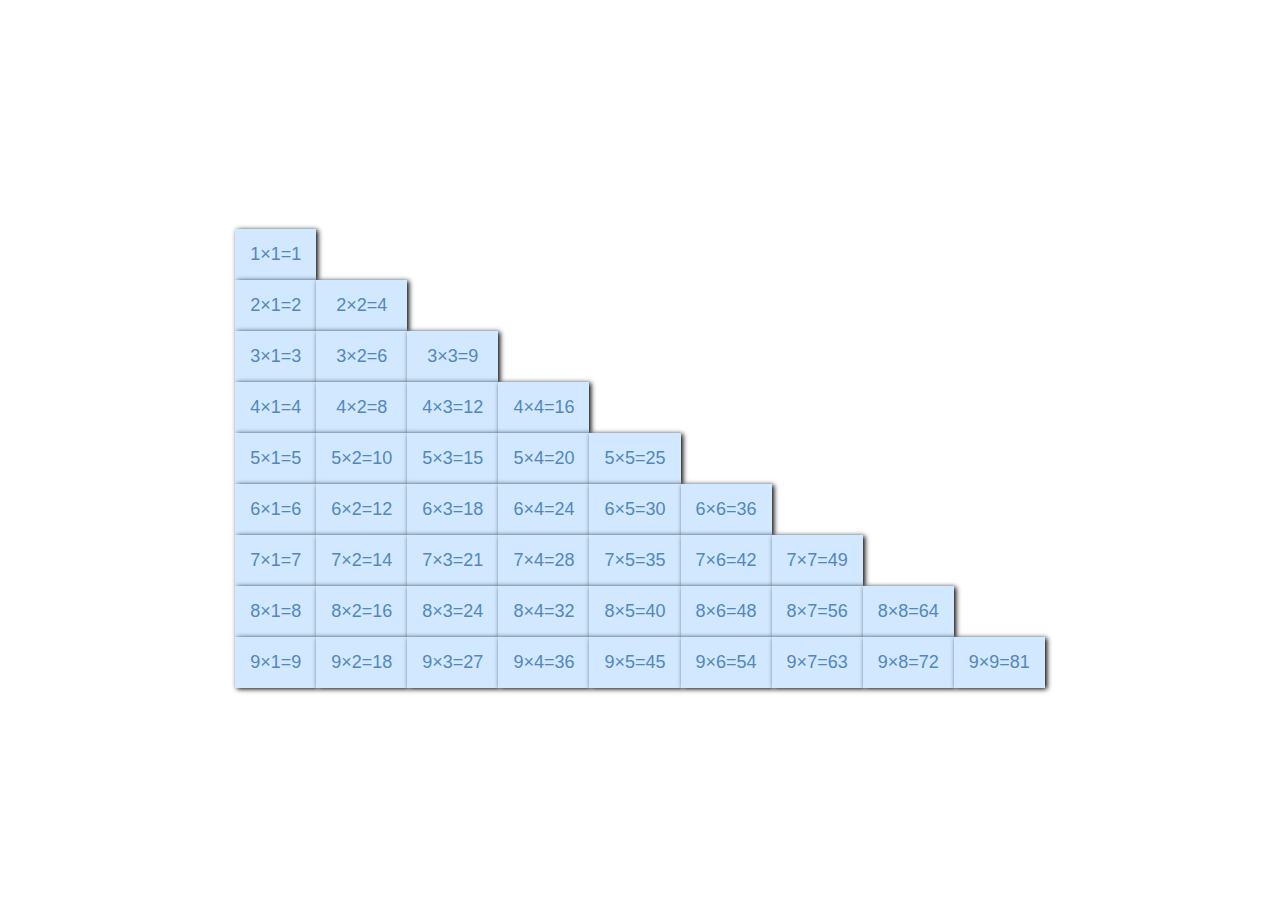
<file: js生成乘法表/chengfabiao.html>
<!DOCTYPE html>

<html>

    <head>
        <meta charset="UTF-8">
        <title></title>
        <style>
            table {
                border: none;
                border-collapse: collapse;
            }
            tr:hover td {
                background: #ffe8d1;
                color: rgb(192, 142, 192);
            }
            td:hover {
                background: #ffc080 !important;
                color: #fff !important;
            }
            table td {
                border: none;
                padding: 15px;
                text-align: center;
                background: #d1e8ff;
                color: #5387bb;
                box-shadow: 2px 1px 5px #000;
                font-size: 18px;
                font-family: arial;
                font-weight: lighter;
                transition: 0.3s;
            }
            html, body {
                height: 100%;
                min-height: 200px;
                overflow: hidden;
            }
            div.content {
                height: 100%;
                display: flex;
                justify-content: center;
                align-items: center;
            }
        </style>
    </head>

    <body>
        <div class="content">
            <table id="mult"></table>
        </div>
        <script>
            (function createMultTable() {
                var multTable = document.getElementById("mult");
                for(let i = 1; i <= 9; i++) {
                    var col = document.createElement('tr');
                    for(let j = 1; j <= i; j++) {
                        var text = document.createTextNode(i + '×' + j + '=' + i * j);
                        var td = document.createElement("td");
                        td.appendChild(text);
                        col.appendChild(td);
                    }
                    multTable.appendChild(col);
                }
            })();
            (function() {
                var judgeZhiShu = function(num) {
                    for(let i = 2; i < num; i++) {
                        if(num % i == 0)
                            return false;
                    }
                    return true;
                }
                for(let i = 2; i <= 200; i++) {
                	var flag = true;
					if(judgeZhiShu(i))
						console.log(i);
                }
            })();
        </script>
    </body>

</html>
</file>
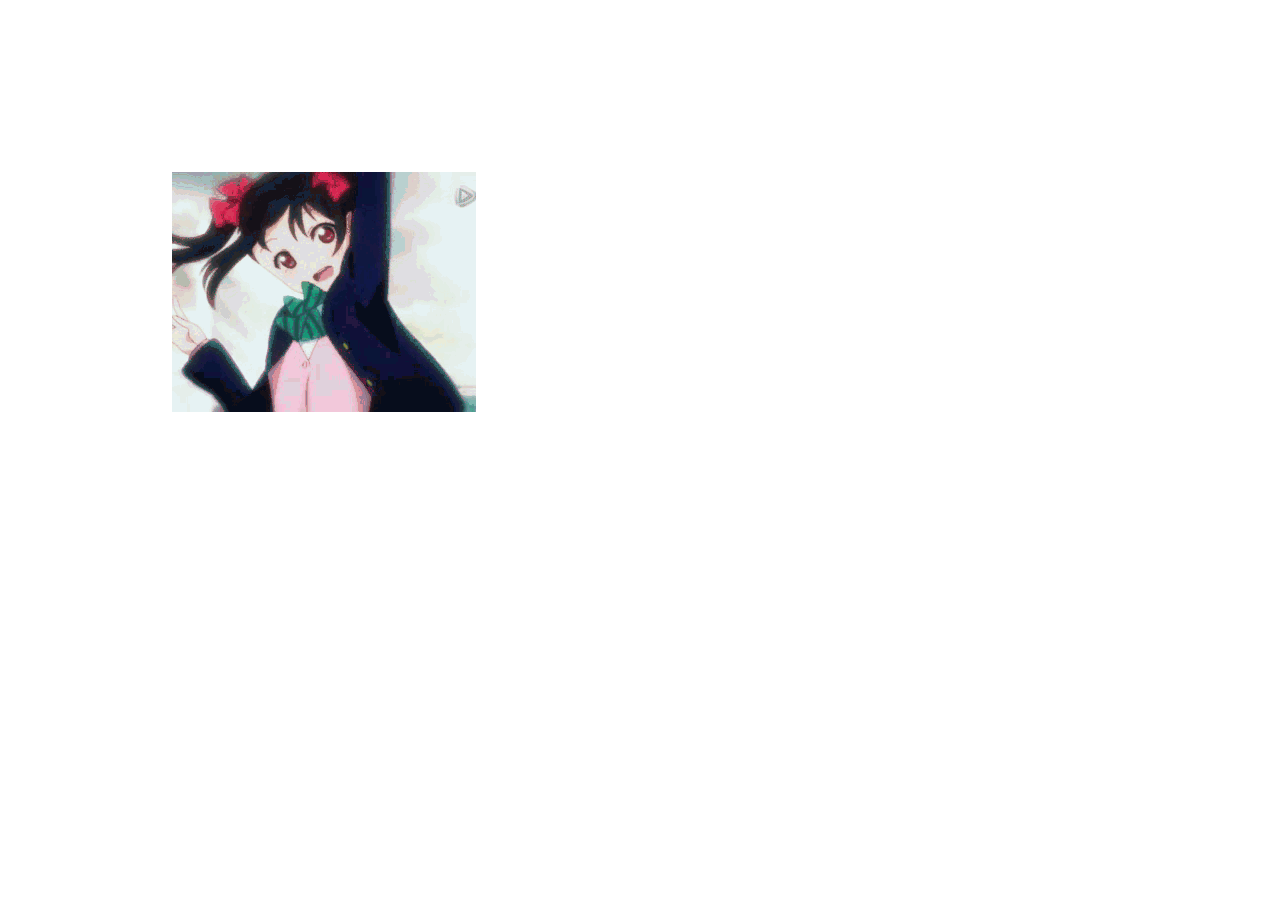
<file: 一直反弹移动的图片/homework.html>
<!DOCTYPE html>
<html>
<head lang="en">
    <meta charset="UTF-8">
    <title>???</title>
    <style>
        #move{
            position:absolute;
            width: 304px;
            height:240px;
            background-image: url(nico.jpg);
        }
    </style>
</head>
<body>
<div id="move"></div>
<script>
	var move = function(){
	    var elem = document.getElementById("move");
	    elem.style.top = "0px";
	    elem.style.left = "0px";
	    var elem_width = elem.st
	    var xSpeed = 1, ySpeed = 1;
	    var win_width = window.innerWidth;
	    var win_height = window.innerHeight;
	    var elem_width = parseFloat(getStyle(elem, "width"));
	    var elem_height = parseFloat(getStyle(elem, "height"));
	    window.onresize = function(){
	    	win_width = window.innerWidth;
	    	win_height = window.innerHeight;
	    }
	    setInterval(function(){
	        elem.style.left = parseInt(elem.style.left) + xSpeed + "px";
	        elem.style.top = parseInt(elem.style.top) + ySpeed + "px";
	        //x轴的移动速度在left==窗口宽度-元素宽度，或者是left<0时变为相反数
	        if(parseInt(elem.style.left)==(win_width-elem_width) || parseInt(elem.style.left)<0){
	            xSpeed = -xSpeed;
	        }
	        if(parseInt(elem.style.top)==(win_height-elem_height) || parseInt(elem.style.top)<0){
	            ySpeed = -ySpeed;
	        }
	        //如果改动窗口时使图片越界，重置图片位置
	        if(parseInt(elem.style.left)>win_width-elem_width || parseInt(elem.style.top)>win_height-elem_height){
	        	elem.style.top = "0px";
				elem.style.left = "0px";
	        }
	    },1);
	}
	addLodeEvent(move);
    function addLodeEvent(func){
    	var oldonload = window.onload;
    	if(typeof window.onload != "function"){
    		window.onload = func;
    	}else{
    		oldonload();
    		func();
    	}
    }
    function getStyle(obj,name){
		if(obj.currentStyle){
			return obj.currentStyle[name];//IE下获取非行间样式
		}else{
			return getComputedStyle(obj,false)[name];//FF、Chorme下获取费行间样式
		}
	}
</script>
</body>
</html>
</file>
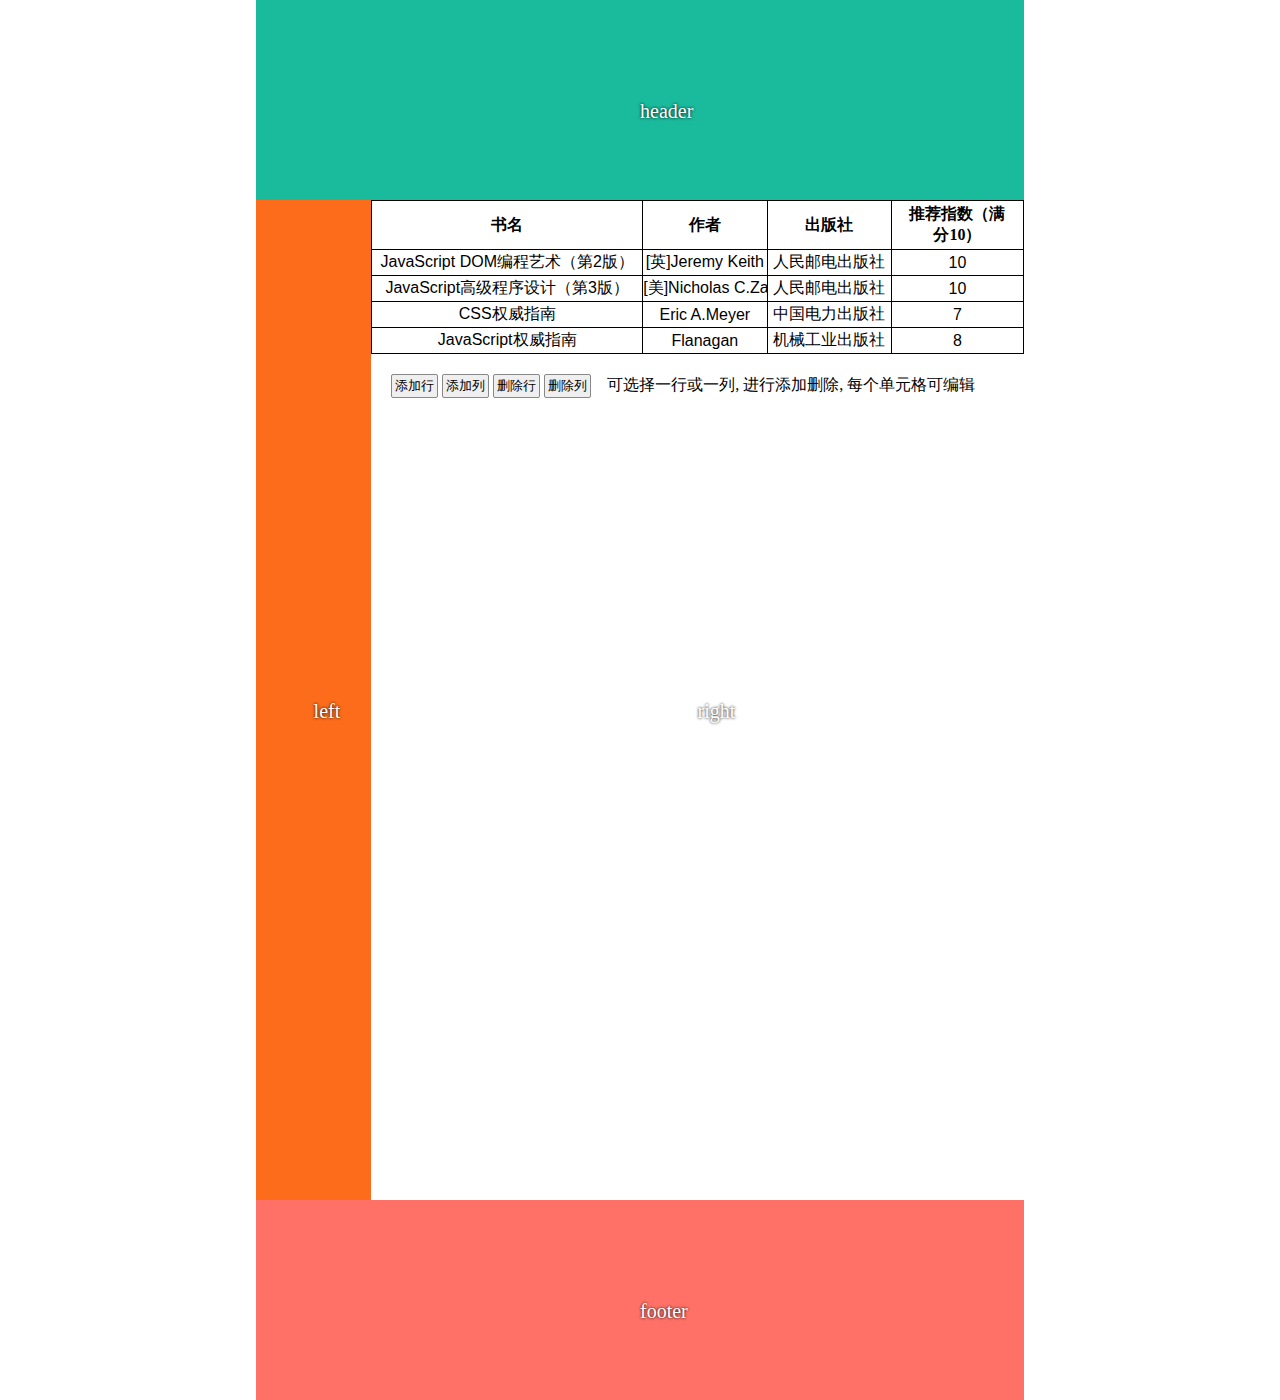
<file: 仿word单元格/manipulateTable.html>
<!DOCTYPE html>
<html>

    <head>
        <meta charset="UTF-8">
        <title></title>
        <style type="text/css">
            * {
                margin: 0;
                padding: 0;
                border: 0;
            }
            html, body {
                /*height: 200%;*/
            }
            #content {
                width: 60%;
                /*height: 2500px;*/
                margin: 0 auto;
                min-width: 600px;
            }
            #header {
                background: #1ABA9C;
                height: 200px;
                text-align: center;
            }
            #left {
                background: #FD6C1A;
                width: 15%;
                float: left;
                height: 100%;
                line-height: 100%;
            }
            #right {
                width: 85%;
                /*background: #FFF700;*/
                float: left;
                height: 100%;
            }
            #footer {
                background: #FF7167;
                height: 200px;
            }
            .clearfix::after {
                content: '';
                height: 0;
                display: block;
                clear: both;
                visibility: hidden;
            }
            .center {
                height: 1000px;
            }
            .box {
                position: relative;
            }
            .text {
                position: absolute;
                top: 50%;
                left: 50%;
                color: #fff;
                font: 20px consolas;
                text-shadow: 0 0 3px #000;
            }
            .block {
                position: absolute;
                width: 100px;
                height: 100px;
            }
            #block1 {
                top: 100px;
                left: 100px;
                background: #C6C0C0;
                z-index: 3;
            }
            #block2 {
                top: 150px;
                left: 150px;
                background: #1ABA9C;
                z-index: 2;
            }
            #block3 {
                top: 180px;
                left: 180px;
                background: #FF7167;
                z-index: 4;
            }
            #right ul li{
            	margin-top: 10px;
            	margin-bottom: 15px;
            	list-style-type: none;
            }
            table{
            	border-collapse: collapse;
            }
            #manipulate-table table, #manipulate-table th, #manipulate-table td {
            	border: 1px solid;
            	text-align: center;
            }
            #manipulate-table th {
            	padding: 3px 10px;
            	height: 25px;
            }
            #manipulate-table td {
                height: 25px;
            }
            #manipulate-table{
            	position: relative;
            }
            #mani-table-btns {
            	padding: 20px;
            }
            #mani-table-btns button {
            	padding: 2px 3px;
            	border: 1px solid #888;
            	border-radius: 2px;
            }
            .active, .active input{
            	background-color: rgb(221,221,221);
            }
            input {
                font-size: 16px;
                width: 100%;
                height: 100%;
                text-align: center;
            }
            tr>th:nth-child(1) {
                min-width: 250px;
            }
            td {
                margin: 0 2px;
            }
        </style>
    </head>

    <body>
        <div id="content">
            <div id="header" class="box"><span class="text">header</span></div>
            <div class="clearfix center">
                <div id="left" class="box">
                    <p class="text">left</p>
                </div>
                <div id="right" class="box">
                    <p class="text">right</p>
                    <div id="manipulate-table">
                    	<table>
                    		<thead>
	                    		<tr>
	                    			<th>书名</th>
	                    			<th>作者</th>
	                    			<th>出版社</th>
	                    			<th>推荐指数（满分10）</th>
	                    		</tr>
                    		</thead>
                    		<tbody>
	                    		<tr>
	                    			<td><input value="JavaScript DOM编程艺术（第2版）"></td>
	                    			<td><input value="[英]Jeremy Keith"></td>
	                    			<td><input value="人民邮电出版社"></td>
	                    			<td><input value="10"></td>
	                    		</tr>
	                    		<tr>
	                    			<td><input value="JavaScript高级程序设计（第3版）"></td>
	                    			<td><input value="[美]Nicholas C.Zakas"></td>
	                    			<td><input value="人民邮电出版社"></td>
	                    			<td><input value="10"></td>
	                    		</tr>
	                    		<tr>
	                    			<td><input value="CSS权威指南"></td>
	                    			<td><input value="Eric A.Meyer"></td>
	                    			<td><input value="中国电力出版社"></td>
	                    			<td><input value="7"></td>
	                    		</tr>
	                    		<tr>
	                    			<td><input value="JavaScript权威指南"></td>
	                    			<td><input value="Flanagan"></td>
	                    			<td><input value="机械工业出版社"></td>
	                    			<td><input value="8"></td>
	                    		</tr>
                    		</tbody>
                    	</table>
                    	<div id="mani-table-btns">
                    		<button>添加行</button>
                    		<button>添加列</button>
                    		<button>删除行</button>
                            <button>删除列</button>
                            &nbsp;&nbsp;&nbsp;可选择一行或一列, 进行添加删除, 每个单元格可编辑
                    	</div>
                    	<div id="hint-box"></div>
                    </div>
                </div>
            </div>
            <div id="footer" class="box">
                <p class="text">footer</p>
            </div>
        </div>
        <script type="text/javascript" src="manipulateTable.js"></script>
    </body>
</html>
</file>
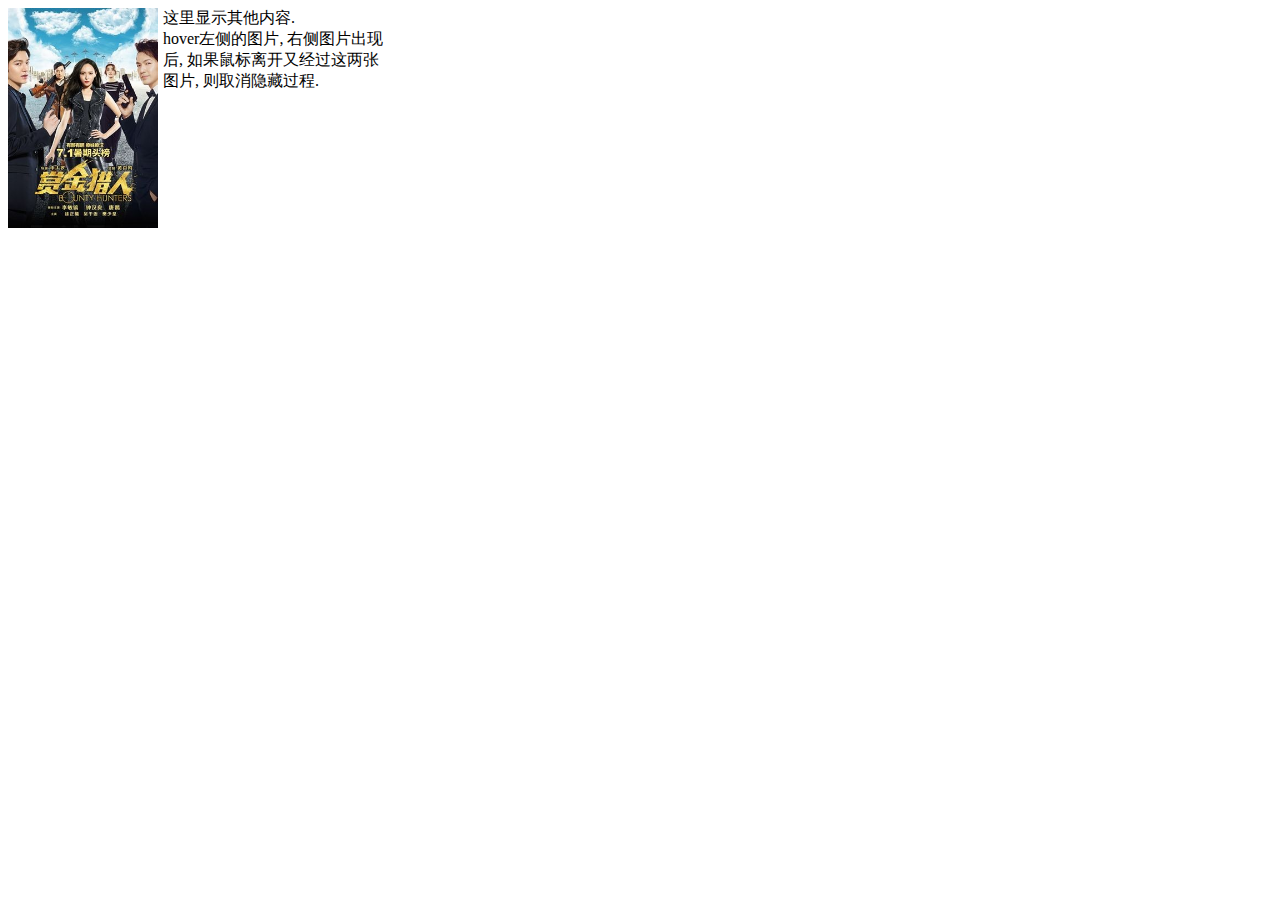
<file: 延时渐变出现隐藏框/yanshi.html>
<!DOCTYPE html>
<html>

    <head>
        <meta charset="utf-8">
        <title></title>
        <style>
            #container {
                width: 600px;
                height: 220px;
                position: relative;
            }
            #container div {
                float: left;
            }
            #box {
                width: 150px;
                height: 220px;
                margin-right: 5px;
            }
            #box img {
                width: 150px;
                height: 220px;
            }
            #content {
                width: 240px;
                height: 220px;
                opacity: 0;
                transition: all 0.3s;
                position: absolute;
                left: 150px;
                display: none;
                /*z-index: -1;*/
            }
            #content img {
                width: 240px;
                height: 220px;
            }
            .other {
                /* border: 1px solid; */
                width: 230px;
            }
        </style>
    </head>

    <body>
        <div id="container">
        	<div id="section">
        		<div id="box"><img src="images/dy.jpg"></div>
        		<div id="content"><img src="images/dydg.png"></div>
        		
        	</div>
            <div class="other">这里显示其他内容.<br> hover左侧的图片, 右侧图片出现后, 如果鼠标离开又经过这两张图片, 则取消隐藏过程.</div>
        </div>
        <script>
            var box = document.querySelector("#box");
            var con = document.querySelector("#content");
            var sec = document.querySelector("#section");
            var hideHandle = null;

			sec.addEventListener('mouseover', showDis, false);
			sec.addEventListener('mouseout', hideDis, false);

            function showZ() {
                clearTimeout(hideHandle);
                con.style.zIndex = 1;
                con.style.opacity = '1';
            }
            function showDis() {
                clearTimeout(hideHandle);
                con.style.display = 'block';
                setTimeout(function() {con.style.opacity = 1;});
            }

            function hideZ() {
                hideHandle = setTimeout(function() {
                    con.style.opacity = '0';
                    setTimeout(function() {
                        con.style.zIndex = -1;
                    }, getTransitionDuration(con) * 1000);
                }, 500);
            }
            function hideDis() {
                hideHandle = setTimeout(function() {
                    con.style.opacity = '0';
                    setTimeout(function() {
  	                	con.style.display = 'none';
                    }, getTransitionDuration(con) * 1000);
                }, 500);
            }
            /**
             * 获取transition的时间长度
             * 
             * @param {Object} ele
             * @return {number}
             */
            function getTransitionDuration(ele) {
                return parseFloat(getComputedStyle(ele).transitionDuration);
            }
        </script>
    </body>

</html>
</file>
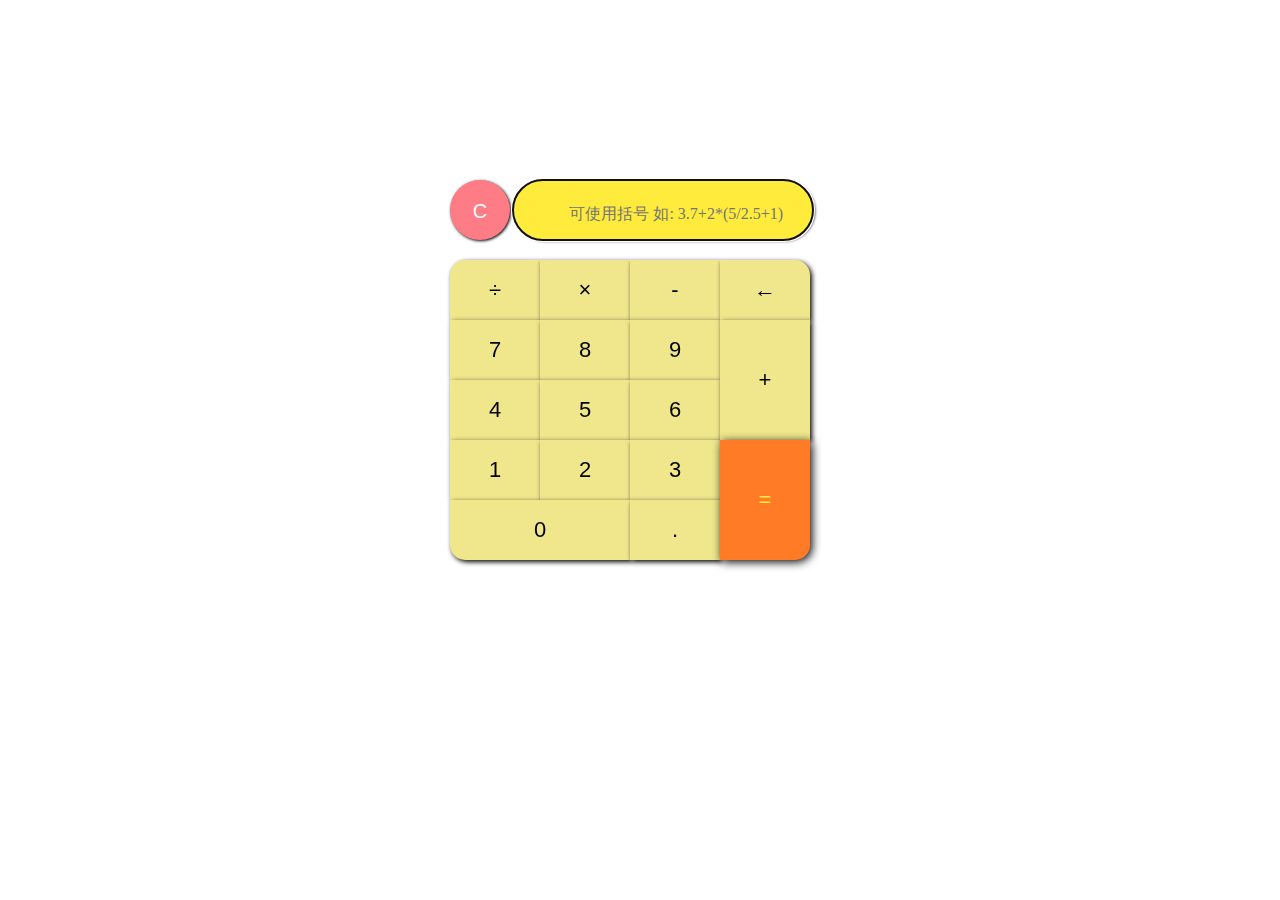
<file: 括号混合运算计算器/calculator.html>
<!DOCTYPE html>
<html lang="en">
<head>
	<meta charset="UTF-8">

	<link rel="stylesheet" type="text/css" href="css/c-style.css">
	<meta http-equiv="x-ua-compatible" content="IE=edge">
	<meta name="viewport" content="width=device-width,initial-scale=1">
	<!--<link rel="stylesheet" type="text/css" href="css/bootstrap.min.css">-->
	<title>计算器</title>
</head>
<body>
<span style="vertical-align: middle;display: inline-block;height: 50%"></span>
<div class="calculator">
	<div div="hovertotip">
		<button id="clear">C</button>
		<input type="text" class="centerscreen" placeholder="可使用括号 如: 3.7+2*(5/2.5+1)" id="screen"/>
		<br class="delfloat"/>
	</div>
	<!--&lt;!&ndash;onfocus="this.blur()"&ndash;&gt;-->
	<div class="anniu" id='btns'>
			<div class="zuoanniu">
				<button id="chu">÷</button><button id="cheng">×</button>
				<button id="jian">-</button>
				<button id="7">7</button>
				<button id="8">8</button>
				<button id="9">9</button>
				<button id="4">4</button>
				<button id="5">5</button>
				<button id="6">6</button>
				<button id="1">1</button>
				<button id="2">2</button>
				<button id="3">3</button>
				<button id="ling">0</button>
				<button id="dian">.</button>
			</div>


		<div class="shuanniu">
			<button id="del">←</button>
			<button id="jia">+</button>
			<button id="deng">=</button>
		</div>
	</div>

</div>

<script type="text/javascript" src="js/learntocal.js"></script>
<!--<script type="text/javascript" src="js/cal2.js"></script>-->
</body>
</html>
</file>
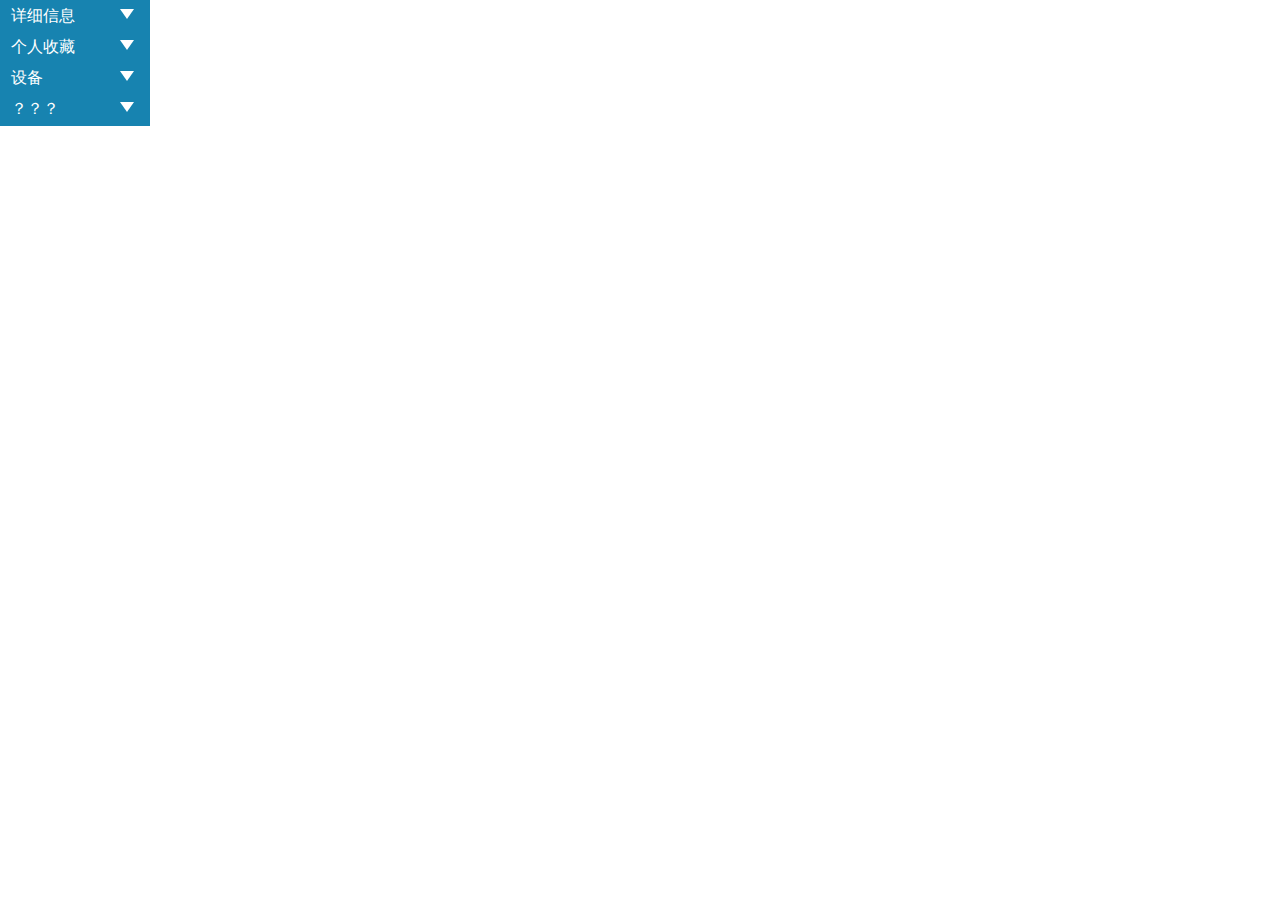
<file: 收缩展开菜单/new_file.html>
<!DOCTYPE html>
<html>

	<head>
		<meta charset="UTF-8">
		<title>收缩菜单</title>
		<style>
			* {
				margin: 0;
				padding: 0;
				overflow: hidden;
				box-sizing: border-box;
				transition: 1s;
				font-family: '等线';
			}
			ul {
				list-style: none;
			}
			#accordion {
				background: #1783B0;
				color: #fff;
				border: 1px solid #1783B0;
				width: 150px;
			}
			#accordion>li {
				position: relative;
			}
			#accordion p.lih {
				padding: 5px 10px;
				width: 100%;
			}
			#accordion p.lih:hover {
				background: #016789;
			}
			#accordion ul li {
				padding: 20px 30px;
				font-size: 0.8;
				height: 60px;
			}
			#accordion ul {
				background: #fff;
				color: #1783B0;
				height: 0px;
			}
			.accli{
				cursor: pointer;
			}
			.jiantou {
				border: 1px solid transparent;
				border-width: 10px 7px 0;
				border-top-color: #fff;
				position: absolute;
				right: 15px;
				top: 8px;
				transition:1s;
				position: absolute;
			}
			.rotate-90deg {
				transform: rotate(-90deg);
				-webkit-transform: rotate(-90deg);
			}
		</style>
	</head>

	<body>
		<ul id='accordion'>
			<li>
				<div class="accli">
					<p class="lih">详细信息</p>
					<p class='jiantou'></p>
				</div>
				<ul>
					<li>我的电脑</li>
					<li>我的文档</li>
					<li>网上邻居</li>
					<li>回收站</li>
				</ul>
			</li>
			<li>
				<div class="accli">
					<p class="lih">个人收藏</p>
					<p class='jiantou'></p>
				</div>
				<ul>
					<li>应用程序</li>
					<li>桌面</li>
					<li>文稿</li>
					<li>下载</li>
				</ul>
			</li>
			<li>
				<div class="accli">
					<p class="lih">设备 </p>
					<p class='jiantou'></p>
				</div>
				<ul>
					<li>远程光盘</li>
					<li>Drive</li>
					<li>AirDrop</li>
					<li>所有文件</li>
				</ul>
			</li>
			<li>
				<div class="accli">
					<p class="lih">？？？</p>
					<p class='jiantou'></p>
				</div>
				<ul>
					<li>远程光盘</li>
					<li>Drive</li>
					<li>AirDrop</li>
					<li>所有文件</li>
				</ul>
			</li>
		</ul>
		<br />
		<span class="jiantou"></span>
		<script src="operateClass.js" type="text/javascript" charset="utf-8"></script>
		<script>
			var accordionUl = document.querySelectorAll("#accordion ul");
			var btns = document.querySelectorAll("#accordion div.accli");
			var jiantou = document.querySelectorAll("p.jiantou");
			for (var i = 0; i < btns.length; i++) {
				btns[i].addEventListener('click', (function(i) {
					return function() {
						for (var j = 0; j < accordionUl.length; j++) {
							if (i === j && !parseInt(accordionUl[j].style.height)) {
								var innerLiHeight = parseInt(getComputedStyle(accordionUl[j].children[0]).height);
								accordionUl[j].style.height = accordionUl[j].childElementCount * innerLiHeight + 'px';
//accordionUl[j].style.height = '1000px';
								addClass(jiantou[j], 'rotate-90deg');
							} else {
								accordionUl[j].style.height = 0;
								removeClass(jiantou[j], 'rotate-90deg');
							}
						}
					}
				})(i), false);
			}
		</script>
	</body>

</html>
</file>
<file: 括号混合运算计算器/css/c-style.css>
* {
    margin: 0;
    padding:0;
}
html,body {
    width: 100%;
    height: 100%;
    /* background: url("../117663-106.jpg") no-repeat center; */
    background-size: cover;
}
.calculator{
    position:absolute;
    left:50%;
    top:20%;
    /* margin-top: -180px; */
    margin-left:-190px;
}
.calculator button,#screen{
    border: 0;
    background: khaki;
    color: #000;
    transition:0.3s;
    height:60px;
    box-shadow:2px 2px 5px #000;
    font-family: Arial;
    font-size: 22px;
    line-height: 60px;
    transition:0.4s;
}
.calculator button:hover{
    background-color: #fd6c1a;
    /*font-size:25px;*/
    font-size: 1.1;
    color:#ffffff;
}
.calculator:hover {
    font-size:1.1;
}
#clear{
    float: left;
    width:60px;
    border-radius:50%;
    font-size: 20px;
    padding-top: 1px;
    background-color: #fd7c86;
    color:#ffffff;
    box-shadow: 1px 1px 3px #000000;
}
#clear:hover{
    /* font-size: 1.3!important;  */
    cursor: pointer;
 }
#screen{
    text-align:right;
    width: 270px;;
    float:right;
    padding-right:30px;
    border-radius:30px;
    box-shadow:  2px 1px 3px #000;
    background-color:#ffeb3b;
    color: #0288d1;
    font-size: 25px;
    margin-right: -3px;
}
#screen:-moz-placeholder{
    font-family: '黑体';
    font-size: 16px;
}
#screen:-ms-input-placeholder {
    font-family: '黑体';
    font-size: 16px;
}
#screen::-webkit-input-placeholder{
    font-family: '黑体';
    font-size: 16px;
}
#screen:hover{
    /* font-size: 30px; */
    background-color: #ffffff;
    color:#fd6c1a;
}
.calculator button{
    width:90px;

}
.hovertotip{
    /*height:60px;*/
}
.delfloat{ clear: both; }
.anniu{
    width:360px;
    margin-top:20px;
}

.zuoanniu{
    width:270px;
}
.zuoanniu button{
    width:90px;
    float:left;
    list-style: none;
}

#ling{
    width:180px;
}
#jia{
    height:120px;
}
#deng{
    height: 120px;
    box-shadow: 2px 2px 10px #000;
    border-bottom-right-radius: 15px;
    background-color: #ff7b26;
    color: #ffeb3b;

}
#deng:hover{
    background-color:#f44336;
    color:#ffffff;
}
#chu{
    border-top-left-radius: 15px;
}
#del{
    border-top-right-radius: 15px;
}
#ling{
    border-bottom-left-radius: 15px;
}
</file>
